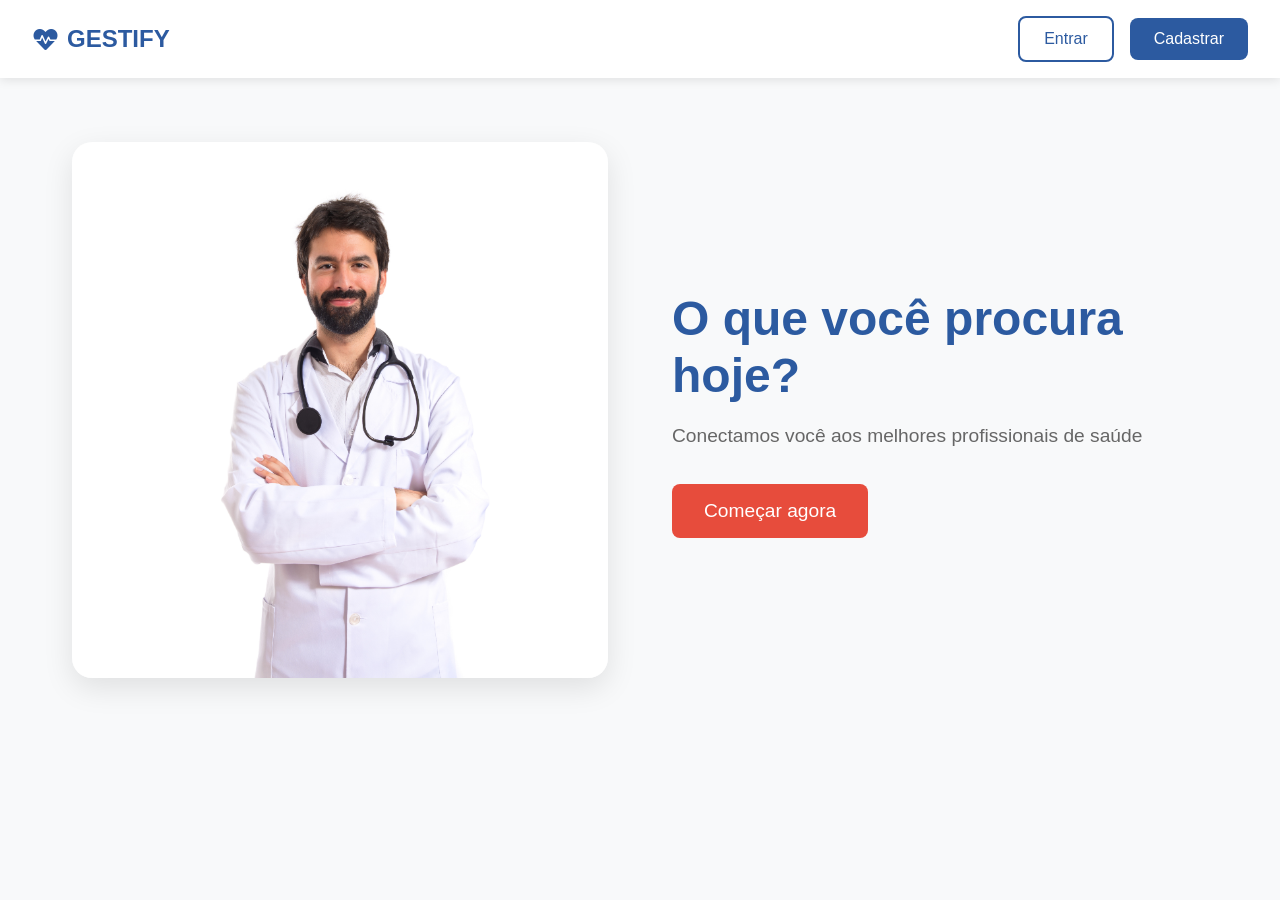
<file: index.html>
<!DOCTYPE html>
<html lang="pt-BR">
<head>
    <meta charset="UTF-8">
    <meta name="viewport" content="width=device-width, initial-scale=1.0">
    <title>Gestify - Software para qualidade de vida</title>
    <link rel="stylesheet" href="/styles/style.css">
    <link href="https://cdnjs.cloudflare.com/ajax/libs/font-awesome/6.0.0/css/all.min.css" rel="stylesheet">
</head>
<body>
    <!-- Landing Page -->
    <div id="landing-page" class="page active">
        <header class="header">
            <div class="logo" title="Clique para voltar">
                <i class="fas fa-heartbeat"></i>
                <span>GESTIFY</span>
            </div>
            <nav class="nav-buttons">
                <button class="btn-secondary" onclick="showLogin()">Entrar</button>
                <button class="btn-primary" onclick="showRegisterOptions()">Cadastrar</button>
            </nav>
        </header>

        <main class="hero">
            <div class="hero-content">
                <div class="hero-image">
                    <img src="/image/medico-com-os-bracos-cruzados-sobre-fundo-branco.jpg" alt="Médico sorrindo" class="doctor-image">
                </div>
                <div class="hero-text">
                    <h1>O que você procura hoje?</h1>
                    <p>Conectamos você aos melhores profissionais de saúde</p>
                    <button class="btn-cta" onclick="showLogin()">Começar agora</button>
                </div>
            </div>
        </main>
    </div>

    <!-- Login Page -->
    <div id="login-page" class="page">
        <header class="header">
            <div class="logo" title="Clique para voltar">
                <i class="fas fa-heartbeat"></i>
                <span>GESTIFY</span>
            </div>
            <nav class="nav-buttons">
                <button class="btn-secondary" onclick="showLanding()">Voltar</button>
                <button class="btn-primary" onclick="showRegisterOptions()">Cadastrar</button>
            </nav>
        </header>

        <main class="auth-container">
            <div class="auth-form">
                <h2>Entrar</h2>
                <form id="login-form">
                    <div class="form-group">
                        <label for="login-email">E-mail ou CPF</label>
                        <input type="text" id="login-email" required>
                    </div>
                    <div class="form-group">
                        <label for="login-password">Senha</label>
                        <input type="password" id="login-password" required>
                    </div>
                    <a href="#" class="forgot-password">Esqueceu a senha?</a>
                    <button type="submit" class="btn-submit">Entrar</button>
                </form>
            </div>
        </main>
    </div>

    <!-- Register Options -->
    <div id="register-options" class="page">
        <header class="header">
            <div class="logo" title="Clique para voltar">
                <i class="fas fa-heartbeat"></i>
                <span>GESTIFY</span>
            </div>
            <nav class="nav-buttons">
                <button class="btn-secondary" onclick="showLanding()">Voltar</button>
                <button class="btn-primary" onclick="showLogin()">Entrar</button>
            </nav>
        </header>

        <main class="register-options-container">
            <h2>Como você quer se cadastrar?</h2>
            <div class="register-cards">
                <div class="register-card" onclick="showRegister('patient')">
                    <i class="fas fa-user"></i>
                    <h3>Sou Paciente</h3>
                    <p>Busco profissionais de saúde</p>
                </div>
                <div class="register-card" onclick="showRegister('doctor')">
                    <i class="fas fa-user-md"></i>
                    <h3>Sou Médico</h3>
                    <p>Quero oferecer meus serviços</p>
                </div>
            </div>
        </main>
    </div>

    <!-- Patient Register -->
    <div id="patient-register" class="page">
        <header class="header">
            <div class="logo" title="Clique para voltar">
                <i class="fas fa-heartbeat"></i>
                <span>GESTIFY</span>
            </div>
            <nav class="nav-buttons">
                <button class="btn-secondary" onclick="showRegisterOptions()">Voltar</button>
                <button class="btn-primary" onclick="showLogin()">Entrar</button>
            </nav>
        </header>

        <main class="auth-container">
            <div class="auth-form">
                <h2>Registro - Paciente</h2>
                <form id="patient-register-form">
                    <div class="form-row">
                        <div class="form-group">
                            <label for="patient-name">Nome</label>
                            <input type="text" id="patient-name" required>
                        </div>
                        <div class="form-group">
                            <label for="patient-surname">Sobrenome</label>
                            <input type="text" id="patient-surname" required>
                        </div>
                    </div>
                    <div class="form-group">
                        <label for="patient-cpf">CPF</label>
                        <input type="text" id="patient-cpf" placeholder="000.000.000-00" required>
                    </div>
                    <div class="form-group">
                        <label for="patient-phone">Telefone</label>
                        <input type="tel" id="patient-phone" placeholder="(00) 00000-0000" required>
                    </div>
                    <div class="form-group">
                        <label for="patient-email">E-mail</label>
                        <input type="email" id="patient-email" required>
                    </div>
                    <div class="form-group">
                        <label for="patient-password">Senha</label>
                        <input type="password" id="patient-password" required>
                    </div>
                    <div class="form-group">
                        <label for="patient-confirm-password">Confirmar Senha</label>
                        <input type="password" id="patient-confirm-password" required>
                    </div>
                    <button type="submit" class="btn-submit">Registrar</button>
                </form>
            </div>
        </main>
    </div>

    <!-- Doctor Register -->
    <div id="doctor-register" class="page">
        <header class="header">
            <div class="logo" title="Clique para voltar">
                <i class="fas fa-heartbeat"></i>
                <span>GESTIFY</span>
            </div>
            <nav class="nav-buttons">
                <button class="btn-secondary" onclick="showRegisterOptions()">Voltar</button>
                <button class="btn-primary" onclick="showLogin()">Entrar</button>
            </nav>
        </header>

        <main class="auth-container">
            <div class="auth-form">
                <h2>Registro - Médico</h2>
                <form id="doctor-register-form">
                    <div class="form-row">
                        <div class="form-group">
                            <label for="doctor-name">Nome</label>
                            <input type="text" id="doctor-name" required>
                        </div>
                        <div class="form-group">
                            <label for="doctor-surname">Sobrenome</label>
                            <input type="text" id="doctor-surname" required>
                        </div>
                    </div>
                    <div class="form-group">
                        <label for="doctor-cpf">CPF</label>
                        <input type="text" id="doctor-cpf" placeholder="000.000.000-00" required>
                    </div>
                    <div class="form-group">
                        <label for="doctor-crm">CRM</label>
                        <input type="text" id="doctor-crm" placeholder="CRM/UF 000000" required>
                    </div>
                    <div class="form-group">
                        <label for="doctor-specialty">Especialidade</label>
                        <select id="doctor-specialty" required>
                            <option value="">Selecione uma especialidade</option>
                            <option value="clinico-geral">Clínico Geral</option>
                            <option value="cardiologia">Cardiologia</option>
                            <option value="dermatologia">Dermatologia</option>
                            <option value="pediatria">Pediatria</option>
                            <option value="ginecologia">Ginecologia</option>
                            <option value="ortopedia">Ortopedia</option>
                            <option value="psiquiatria">Psiquiatria</option>
                            <option value="neurologia">Neurologia</option>
                        </select>
                    </div>
                    <div class="form-group">
                        <label for="doctor-phone">Telefone</label>
                        <input type="tel" id="doctor-phone" placeholder="(00) 00000-0000" required>
                    </div>
                    <div class="form-group">
                        <label for="doctor-email">E-mail</label>
                        <input type="email" id="doctor-email" required>
                    </div>
                    <div class="form-group">
                        <label for="doctor-password">Senha</label>
                        <input type="password" id="doctor-password" required>
                    </div>
                    <div class="form-group">
                        <label for="doctor-confirm-password">Confirmar Senha</label>
                        <input type="password" id="doctor-confirm-password" required>
                    </div>
                    <button type="submit" class="btn-submit">Registrar</button>
                </form>
            </div>
        </main>
    </div>

    <!-- Dashboard -->
    <div id="dashboard" class="page">
        <header class="header">
            <div class="logo" title="Clique para voltar">
                <i class="fas fa-heartbeat"></i>
                <span>GESTIFY</span>
            </div>
            <nav class="nav-buttons">
                <span id="user-welcome" onclick="showNotifications()" title="Clique para ver notificações"></span>
                <button class="btn-secondary" onclick="logout()">Sair</button>
            </nav>
        </header>

        <main class="dashboard-container">
            <div id="patient-dashboard" class="dashboard-content">
                <h2>Bem-vindo ao Gestify</h2>
                <div class="dashboard-actions">
                    <button class="action-btn" onclick="showSearch()">
                        <i class="fas fa-search"></i>
                        Buscar Médicos
                    </button>
                    <button class="action-btn" onclick="showMyAppointments()">
                        <i class="fas fa-calendar"></i>
                        Minhas Consultas
                    </button>
                    <button class="action-btn" onclick="showMedicalHistory()">
                        <i class="fas fa-file-medical"></i>
                        Histórico Médico
                    </button>
                    <button class="action-btn" onclick="showHealthCharts()">
                        <i class="fas fa-chart-line"></i>
                        Gráficos de Saúde
                    </button>
                </div>
                
                <div id="my-appointments" class="appointments-section" style="display: none;">
                    <h3>Minhas Consultas</h3>
                    <div id="appointments-list">
                        <!-- Appointments will be populated here -->
                    </div>
                </div>
                <div id="medical-history" class="appointments-section" style="display: none;">
                    <h3>Histórico Médico</h3>
                    <div id="medical-history-list">
                        <!-- Medical history will be populated here -->
                    </div>
                </div>
            </div>

            <div id="doctor-dashboard" class="dashboard-content">
                <h2>Painel do Médico</h2>
                <div class="doctor-stats">
                    <div class="stat-card">
                        <h3>Consultas Hoje</h3>
                        <span class="stat-number" id="today-appointments">0</span>
                    </div>
                    <div class="stat-card">
                        <h3>Total de Pacientes</h3>
                        <span class="stat-number" id="total-patients">0</span>
                    </div>
                    <div class="stat-card">
                        <h3>Avaliação Média</h3>
                        <span class="stat-number" id="average-rating">0.0 ⭐</span>
                    </div>
                    <div class="stat-card">
                        <h3>Total de Avaliações</h3>
                        <span class="stat-number" id="total-ratings">0</span>
                    </div>
                </div>
                <div class="quick-actions">
                    <button class="action-btn" onclick="showDoctorAppointments()">
                        <i class="fas fa-calendar-check"></i>
                        Ver Consultas
                    </button>
                    <button class="action-btn" onclick="showDoctorRatings()">
                        <i class="fas fa-star"></i>
                        Ver Avaliações
                    </button>
                    <button class="action-btn" onclick="updateProfile()">
                        <i class="fas fa-user-edit"></i>
                        Editar Perfil
                    </button>
                </div>
                
                <div id="doctor-appointments" class="appointments-section" style="display: none;">
                    <h3>Minhas Consultas</h3>
                    <div id="doctor-appointments-list">
                        <!-- Doctor appointments will be populated here -->
                    </div>
                </div>
                
                <div id="doctor-ratings" class="ratings-section" style="display: none;">
                    <h3>Avaliações Recebidas</h3>
                    <div id="doctor-ratings-list">
                        <!-- Doctor ratings will be populated here -->
                    </div>
                </div>
            </div>
        </main>
    </div>

    <!-- Search Page -->
    <div id="search-page" class="page">
        <header class="header">
            <div class="logo" title="Clique para voltar">
                <i class="fas fa-heartbeat"></i>
                <span>GESTIFY</span>
            </div>
            <nav class="nav-buttons">
                <button class="btn-secondary" onclick="showDashboard()">Voltar</button>
                <button class="btn-secondary" onclick="logout()">Sair</button>
            </nav>
        </header>

        <main class="search-container">
            <div class="search-form">
                <h2>Buscar Médicos</h2>
                <div class="form-group">
                    <label for="search-specialty">Especialidade</label>
                    <select id="search-specialty">
                        <option value="">Todas as especialidades</option>
                        <option value="clinico-geral">Clínico Geral</option>
                        <option value="cardiologia">Cardiologia</option>
                        <option value="dermatologia">Dermatologia</option>
                        <option value="pediatria">Pediatria</option>
                        <option value="ginecologia">Ginecologia</option>
                        <option value="ortopedia">Ortopedia</option>
                        <option value="psiquiatria">Psiquiatria</option>
                        <option value="neurologia">Neurologia</option>
                    </select>
                </div>
                <div class="form-group">
                    <label for="search-location">Localização</label>
                    <input type="text" id="search-location" placeholder="Digite sua cidade">
                </div>
                <button onclick="searchDoctors()" class="btn-submit">Buscar</button>
            </div>

            <div id="search-results" class="search-results">
                <!-- Results will be populated here -->
            </div>
        </main>
    </div>

    <!-- Doctor Profile Page -->
    <div id="doctor-profile" class="page">
        <header class="header">
            <div class="logo" title="Clique para voltar">
                <i class="fas fa-heartbeat"></i>
                <span>GESTIFY</span>
            </div>
            <nav class="nav-buttons">
                <button class="btn-secondary" onclick="showSearch()">Voltar</button>
                <button class="btn-secondary" onclick="logout()">Sair</button>
            </nav>
        </header>

        <main class="doctor-profile-container">
            <div id="doctor-profile-content">
                <!-- Doctor profile content will be populated here -->
            </div>
        </main>
    </div>

    <!-- Edit Profile Page -->
    <div id="edit-profile" class="page">
        <header class="header">
            <div class="logo" title="Clique para voltar">
                <i class="fas fa-heartbeat"></i>
                <span>GESTIFY</span>
            </div>
            <nav class="nav-buttons">
                <button class="btn-secondary" onclick="showDashboard()">Voltar</button>
                <button class="btn-secondary" onclick="logout()">Sair</button>
            </nav>
        </header>

        <main class="edit-profile-container">
            <div id="edit-profile-content">
                <!-- Edit profile content will be populated here -->
            </div>
        </main>
    </div>

    <!-- Add Medical Record Page -->
    <div id="add-medical-record" class="page">
        <header class="header">
            <div class="logo" title="Clique para voltar">
                <i class="fas fa-heartbeat"></i>
                <span>GESTIFY</span>
            </div>
            <nav class="nav-buttons">
                <button class="btn-secondary" onclick="showDashboard()">Voltar</button>
                <button class="btn-secondary" onclick="logout()">Sair</button>
            </nav>
        </header>

        <main class="doctor-profile-container">
            <div id="add-medical-record-content">
                <!-- Add medical record content will be populated here -->
            </div>
        </main>
    </div>

    <!-- Health Charts Page -->
    <div id="health-charts" class="page">
        <header class="header">
            <div class="logo" title="Clique para voltar">
                <i class="fas fa-heartbeat"></i>
                <span>GESTIFY</span>
            </div>
            <nav class="nav-buttons">
                <button class="btn-secondary" onclick="showDashboard()">Voltar</button>
                <button class="btn-secondary" onclick="logout()">Sair</button>
            </nav>
        </header>

        <main class="doctor-profile-container">
            <div id="health-charts-content">
                <!-- Health charts content will be populated here -->
            </div>
        </main>
    </div>

    <!-- Appointment Booking Page -->
    <div id="appointment-booking" class="page">
        <header class="header">
            <div class="logo" title="Clique para voltar">
                <i class="fas fa-heartbeat"></i>
                <span>GESTIFY</span>
            </div>
            <nav class="nav-buttons">
                <button class="btn-secondary" onclick="showDoctorProfile()">Voltar</button>
                <button class="btn-secondary" onclick="logout()">Sair</button>
            </nav>
        </header>

        <main class="appointment-container">
            <div class="appointment-form">
                <h2>Agendar Consulta</h2>
                <form id="appointment-form">
                    <div class="form-group">
                        <label for="appointment-date">Data</label>
                        <input type="date" id="appointment-date" required>
                    </div>
                    <div class="form-group">
                        <label for="appointment-time">Horário</label>
                        <select id="appointment-time" required>
                            <option value="">Selecione um horário</option>
                        </select>
                    </div>
                    <div class="form-group">
                        <label for="appointment-type">Tipo de Consulta</label>
                        <select id="appointment-type" required>
                            <option value="">Selecione o tipo</option>
                            <option value="presencial">Presencial</option>
                            <option value="teleconsulta">Teleconsulta</option>
                        </select>
                    </div>
                    <div class="form-group">
                        <label for="appointment-notes">Observações</label>
                        <textarea id="appointment-notes" rows="4" placeholder="Descreva seus sintomas ou motivo da consulta"></textarea>
                    </div>
                    <button type="submit" class="btn-submit">Agendar Consulta</button>
                </form>
            </div>
        </main>
    </div>

    <!-- Rating Page -->
    <div id="rating-page" class="page">
        <header class="header">
            <div class="logo" title="Clique para voltar">
                <i class="fas fa-heartbeat"></i>
                <span>GESTIFY</span>
            </div>
            <nav class="nav-buttons">
                <button class="btn-secondary" onclick="showDashboard()">Voltar</button>
                <button class="btn-secondary" onclick="logout()">Sair</button>
            </nav>
        </header>

        <main class="rating-container">
            <div class="rating-form">
                <h2>Avalie sua consulta</h2>
                <div id="rating-doctor-info">
                    <!-- Doctor info will be populated here -->
                </div>
                <form id="rating-form">
                    <div class="form-group">
                        <label>Avaliação</label>
                        <div class="star-rating">
                            <span class="star" data-rating="1">⭐</span>
                            <span class="star" data-rating="2">⭐</span>
                            <span class="star" data-rating="3">⭐</span>
                            <span class="star" data-rating="4">⭐</span>
                            <span class="star" data-rating="5">⭐</span>
                        </div>
                        <input type="hidden" id="rating-value" required>
                    </div>
                    <div class="form-group">
                        <label for="rating-comment">Comentário</label>
                        <textarea id="rating-comment" rows="4" placeholder="Conte como foi sua experiência"></textarea>
                    </div>
                    <button type="submit" class="btn-submit">Enviar Avaliação</button>
                </form>
            </div>
        </main>
    </div>

    <!-- Medical Record Details Page -->
    <div id="medical-record-details" class="page">
        <header class="header">
            <div class="logo" title="Clique para voltar">
                <i class="fas fa-heartbeat"></i>
                <span>GESTIFY</span>
            </div>
            <nav class="nav-buttons">
                <button class="btn-secondary" onclick="showDashboard()">Voltar</button>
                <button class="btn-secondary" onclick="logout()">Sair</button>
            </nav>
        </header>

        <main class="doctor-profile-container">
            <div id="record-details-content">
                <!-- Record details will be populated here -->
            </div>
        </main>
    </div>

    <script src="/javascript/script.js"></script>
</body>
</html>
</file>
<file: styles/style.css>
* {
  margin: 0;
  padding: 0;
  box-sizing: border-box;
}

body {
  font-family: "Segoe UI", Tahoma, Geneva, Verdana, sans-serif;
  line-height: 1.6;
  color: #333;
  background-color: #f8f9fa;
}

/* Page Management - CRITICAL FIX */
.page {
  display: none;
  min-height: 100vh;
  width: 100%;
  position: relative;
}

.page.active {
  display: block;
}

/* Header */
.header {
  background: white;
  padding: 1rem 2rem;
  box-shadow: 0 2px 10px rgba(0, 0, 0, 0.1);
  display: flex;
  justify-content: space-between;
  align-items: center;
  position: sticky;
  top: 0;
  z-index: 100;
}

/* Logo Navigation */
.logo {
  display: flex;
  align-items: center;
  gap: 0.5rem;
  font-size: 1.5rem;
  font-weight: bold;
  color: #2c5aa0;
  cursor: pointer;
  transition: all 0.3s ease;
}

.logo:hover {
  transform: scale(1.05);
  color: #1e3f73;
}

.nav-buttons {
  display: flex;
  gap: 1rem;
  align-items: center;
  position: relative;
}

/* Notification Badge */
.notification-badge {
  background: #e74c3c;
  color: white;
  border-radius: 50%;
  padding: 0.2rem 0.5rem;
  font-size: 0.8rem;
  font-weight: bold;
  margin-left: 0.5rem;
  min-width: 1.2rem;
  text-align: center;
  display: none;
}

#user-welcome {
  cursor: pointer;
  transition: color 0.3s ease;
}

#user-welcome:hover {
  color: #1e3f73;
}

/* Buttons */
.btn-primary,
.btn-secondary,
.btn-cta,
.btn-submit,
.btn-contact,
.action-btn,
.btn-small {
  padding: 0.75rem 1.5rem;
  border: none;
  border-radius: 8px;
  cursor: pointer;
  font-size: 1rem;
  font-weight: 500;
  transition: all 0.3s ease;
  text-decoration: none;
  display: inline-block;
  text-align: center;
}

.btn-small {
  padding: 0.4rem 0.8rem;
  font-size: 0.8rem;
}

.btn-primary {
  background: #2c5aa0;
  color: white;
}

.btn-primary:hover {
  background: #1e3f73;
  transform: translateY(-2px);
}

.btn-secondary {
  background: transparent;
  color: #2c5aa0;
  border: 2px solid #2c5aa0;
}

.btn-secondary:hover {
  background: #2c5aa0;
  color: white;
}

.btn-cta {
  background: #e74c3c;
  color: white;
  font-size: 1.2rem;
  padding: 1rem 2rem;
}

.btn-cta:hover {
  background: #c0392b;
  transform: translateY(-2px);
}

.btn-submit {
  background: #27ae60;
  color: white;
  width: 100%;
  margin-top: 1rem;
}

.btn-submit:hover {
  background: #219a52;
}

.btn-contact {
  background: #2c5aa0;
  color: white;
  padding: 0.5rem 1rem;
  font-size: 0.9rem;
}

/* Dashboard Actions */
.dashboard-actions {
  display: grid;
  grid-template-columns: repeat(auto-fit, minmax(250px, 1fr));
  gap: 1.5rem;
  margin-bottom: 3rem;
}

.action-btn {
  background: linear-gradient(135deg, #ffffff 0%, #f8f9fa 100%);
  color: #2c5aa0;
  border: 2px solid rgba(44, 90, 160, 0.2);
  display: flex;
  align-items: center;
  gap: 1rem;
  flex: 1;
  justify-content: flex-start;
  padding: 1.5rem 2rem;
  border-radius: 20px;
  font-weight: 600;
  font-size: 1.1rem;
  box-shadow: 0 8px 25px rgba(44, 90, 160, 0.1);
  transition: all 0.3s ease;
  position: relative;
  overflow: hidden;
}

.action-btn::before {
  content: "";
  position: absolute;
  top: 0;
  left: 0;
  width: 5px;
  height: 100%;
  background: linear-gradient(180deg, #2c5aa0 0%, #1e3f73 100%);
  transform: scaleY(0);
  transition: transform 0.3s ease;
}

.action-btn:hover::before {
  transform: scaleY(1);
}

.action-btn:hover {
  background: linear-gradient(135deg, #2c5aa0 0%, #1e3f73 100%);
  color: white;
  transform: translateY(-5px);
  box-shadow: 0 15px 40px rgba(44, 90, 160, 0.2);
  border-color: #2c5aa0;
}

.action-btn i {
  font-size: 1.5rem;
  transition: transform 0.3s ease;
}

.action-btn:hover i {
  transform: scale(1.1);
}

/* Hero Section */
.hero {
  padding: 4rem 2rem;
  max-width: 1200px;
  margin: 0 auto;
}

.hero-content {
  display: grid;
  grid-template-columns: 1fr 1fr;
  gap: 4rem;
  align-items: center;
}

.hero-image {
  text-align: center;
}

.doctor-image {
  max-width: 100%;
  height: auto;
  border-radius: 20px;
  box-shadow: 0 10px 30px rgba(0, 0, 0, 0.1);
}

.hero-text h1 {
  font-size: 3rem;
  color: #2c5aa0;
  margin-bottom: 1rem;
  line-height: 1.2;
}

.hero-text p {
  font-size: 1.2rem;
  color: #666;
  margin-bottom: 2rem;
}

/* Auth Forms */
.auth-container {
  display: flex;
  justify-content: center;
  align-items: center;
  min-height: calc(100vh - 80px);
  padding: 2rem;
}

.auth-form {
  background: white;
  padding: 3rem;
  border-radius: 15px;
  box-shadow: 0 10px 30px rgba(0, 0, 0, 0.1);
  width: 100%;
  max-width: 500px;
}

.auth-form h2 {
  text-align: center;
  color: #2c5aa0;
  margin-bottom: 2rem;
  font-size: 2rem;
}

.form-group {
  margin-bottom: 1.5rem;
}

.form-row {
  display: grid;
  grid-template-columns: 1fr 1fr;
  gap: 1rem;
}

.form-group label {
  display: block;
  margin-bottom: 0.5rem;
  color: #333;
  font-weight: 500;
}

.form-group input,
.form-group select,
.form-group textarea {
  width: 100%;
  padding: 0.75rem;
  border: 2px solid #e1e5e9;
  border-radius: 8px;
  font-size: 1rem;
  transition: border-color 0.3s ease;
}

.form-group input:focus,
.form-group select:focus,
.form-group textarea:focus {
  outline: none;
  border-color: #2c5aa0;
}

.forgot-password {
  color: #2c5aa0;
  text-decoration: none;
  font-size: 0.9rem;
  display: block;
  text-align: right;
  margin-top: 0.5rem;
}

.forgot-password:hover {
  text-decoration: underline;
}

/* File Upload */
.file-input {
  display: none;
}

.file-upload-info {
  display: flex;
  flex-direction: column;
  align-items: center;
  border: 2px dashed #2c5aa0;
  border-radius: 10px;
  padding: 2rem;
  text-align: center;
  cursor: pointer;
  transition: all 0.3s ease;
  background: #f8f9fa;
}

.file-upload-info:hover,
.file-upload-info.drag-over {
  background: #e3f2fd;
  border-color: #1e3f73;
}

.file-upload-info i {
  font-size: 2rem;
  color: #2c5aa0;
  margin-bottom: 1rem;
}

.file-upload-info p {
  color: #2c5aa0;
  font-weight: 500;
  margin-bottom: 0.5rem;
}

.file-upload-info small {
  color: #666;
}

.uploaded-files {
  margin-top: 1rem;
}

.uploaded-file {
  display: flex;
  align-items: center;
  justify-content: space-between;
  padding: 0.75rem;
  background: white;
  border: 1px solid #e1e5e9;
  border-radius: 8px;
  margin-bottom: 0.5rem;
}

.file-info {
  display: flex;
  align-items: center;
  gap: 0.5rem;
}

.file-info i {
  color: #2c5aa0;
}

.file-name {
  font-weight: 500;
}

.file-size {
  color: #666;
  font-size: 0.9rem;
}

.remove-file {
  background: #e74c3c;
  color: white;
  border: none;
  border-radius: 50%;
  width: 2rem;
  height: 2rem;
  cursor: pointer;
  display: flex;
  align-items: center;
  justify-content: center;
}

.remove-file:hover {
  background: #c0392b;
}

/* Exam Files Display */
.exam-files {
  display: grid;
  gap: 0.75rem;
}

.exam-file {
  display: flex;
  align-items: center;
  justify-content: space-between;
  padding: 1rem;
  background: #f8f9fa;
  border: 1px solid #e1e5e9;
  border-radius: 8px;
}

.exam-file .file-info {
  display: flex;
  align-items: center;
  gap: 0.75rem;
}

.exam-file i {
  font-size: 1.5rem;
  color: #2c5aa0;
}

/* Register Options */
.register-options-container {
  display: flex;
  flex-direction: column;
  justify-content: center;
  align-items: center;
  min-height: calc(100vh - 80px);
  padding: 2rem;
}

.register-options-container h2 {
  color: #2c5aa0;
  margin-bottom: 3rem;
  font-size: 2.5rem;
  text-align: center;
}

.register-cards {
  display: grid;
  grid-template-columns: repeat(auto-fit, minmax(300px, 1fr));
  gap: 2rem;
  max-width: 800px;
  width: 100%;
}

.register-card {
  background: white;
  padding: 3rem;
  border-radius: 15px;
  box-shadow: 0 10px 30px rgba(0, 0, 0, 0.1);
  text-align: center;
  cursor: pointer;
  transition: all 0.3s ease;
}

.register-card:hover {
  transform: translateY(-5px);
  box-shadow: 0 15px 40px rgba(0, 0, 0, 0.15);
}

.register-card i {
  font-size: 4rem;
  color: #2c5aa0;
  margin-bottom: 1rem;
}

.register-card h3 {
  color: #2c5aa0;
  margin-bottom: 1rem;
  font-size: 1.5rem;
}

.register-card p {
  color: #666;
  font-size: 1.1rem;
}

/* Dashboard */
.dashboard-container {
  padding: 2rem;
  max-width: 1200px;
  margin: 0 auto;
}

.dashboard-content {
  display: none;
}

.dashboard-content.active {
  display: block;
}

.dashboard-content h2 {
  color: #2c5aa0;
  margin-bottom: 2rem;
  font-size: 2rem;
}

/* Patient Dashboard */
.doctors-list {
  display: grid;
  gap: 1.5rem;
}

.doctor-card {
  background: white;
  padding: 2rem;
  border-radius: 15px;
  box-shadow: 0 5px 15px rgba(0, 0, 0, 0.1);
  display: flex;
  justify-content: space-between;
  align-items: center;
  transition: transform 0.3s ease;
}

.doctor-card:hover {
  transform: translateY(-2px);
}

.doctor-info h3 {
  color: #2c5aa0;
  margin-bottom: 0.5rem;
  font-size: 1.3rem;
}

.doctor-info p {
  color: #666;
  margin-bottom: 0.5rem;
}

.price {
  color: #27ae60;
  font-weight: bold;
  font-size: 1.1rem;
}

/* Doctor Dashboard */
.doctor-stats {
  display: grid;
  grid-template-columns: repeat(auto-fit, minmax(200px, 1fr));
  gap: 2rem;
  margin-bottom: 3rem;
}

.stat-card {
  background: white;
  padding: 2rem;
  border-radius: 15px;
  box-shadow: 0 5px 15px rgba(0, 0, 0, 0.1);
  text-align: center;
}

.stat-card h3 {
  color: #666;
  margin-bottom: 1rem;
  font-size: 1rem;
}

.stat-number {
  color: #2c5aa0;
  font-size: 2.5rem;
  font-weight: bold;
}

.quick-actions {
  display: grid;
  grid-template-columns: repeat(auto-fit, minmax(200px, 1fr));
  gap: 1rem;
}

#user-welcome {
  color: #2c5aa0;
  font-weight: 500;
}

/* Search Page */
.search-container {
  padding: 2rem;
  max-width: 1200px;
  margin: 0 auto;
}

.search-form {
  background: white;
  padding: 2rem;
  border-radius: 15px;
  box-shadow: 0 5px 15px rgba(0, 0, 0, 0.1);
  margin-bottom: 2rem;
}

.search-form h2 {
  color: #2c5aa0;
  margin-bottom: 1.5rem;
  text-align: center;
}

.search-results {
  display: grid;
  gap: 1.5rem;
}

.doctor-search-card {
  background: white;
  padding: 2rem;
  border-radius: 15px;
  box-shadow: 0 5px 15px rgba(0, 0, 0, 0.1);
  display: grid;
  grid-template-columns: auto 1fr auto;
  gap: 2rem;
  align-items: center;
  transition: transform 0.3s ease;
}

.doctor-search-card:hover {
  transform: translateY(-2px);
}

.doctor-photo {
  display: flex;
  align-items: center;
}

.doctor-profile-img {
  width: 80px;
  height: 80px;
  border-radius: 50%;
  object-fit: cover;
  border: 3px solid #2c5aa0;
}

.doctor-search-info h3 {
  color: #2c5aa0;
  margin-bottom: 0.5rem;
  font-size: 1.3rem;
}

.doctor-search-info .specialty {
  color: #666;
  margin-bottom: 0.5rem;
}

.doctor-search-info .rating {
  color: #f39c12;
  margin-bottom: 0.5rem;
}

.doctor-search-info .price {
  color: #27ae60;
  font-weight: bold;
  font-size: 1.1rem;
}

.doctor-search-actions {
  display: flex;
  flex-direction: column;
  gap: 0.5rem;
}

/* Doctor Profile Page */
.doctor-profile-container {
  padding: 2rem;
  max-width: 800px;
  margin: 0 auto;
}

.doctor-profile-card {
  background: white;
  padding: 3rem;
  border-radius: 15px;
  box-shadow: 0 10px 30px rgba(0, 0, 0, 0.1);
}

.doctor-profile-header {
  text-align: center;
  margin-bottom: 2rem;
}

.doctor-profile-main-img {
  width: 150px;
  height: 150px;
  border-radius: 50%;
  object-fit: cover;
  border: 4px solid #2c5aa0;
  margin-bottom: 1rem;
}

.doctor-profile-header h2 {
  color: #2c5aa0;
  margin-bottom: 0.5rem;
}

.doctor-profile-header .specialty {
  color: #666;
  font-size: 1.2rem;
  margin-bottom: 1rem;
}

.doctor-profile-stats {
  display: grid;
  grid-template-columns: repeat(auto-fit, minmax(150px, 1fr));
  gap: 1rem;
  margin-bottom: 2rem;
}

.profile-stat {
  text-align: center;
  padding: 1rem;
  background: #f8f9fa;
  border-radius: 10px;
}

.profile-stat .stat-label {
  color: #666;
  font-size: 0.9rem;
}

.profile-stat .stat-value {
  color: #2c5aa0;
  font-size: 1.5rem;
  font-weight: bold;
}

.doctor-profile-services {
  margin-bottom: 2rem;
}

.doctor-profile-services h3 {
  color: #2c5aa0;
  margin-bottom: 1rem;
}

.services-grid {
  display: grid;
  grid-template-columns: repeat(auto-fit, minmax(200px, 1fr));
  gap: 1rem;
}

.service-card {
  background: #f8f9fa;
  padding: 1.5rem;
  border-radius: 10px;
  text-align: center;
}

.service-card h4 {
  color: #2c5aa0;
  margin-bottom: 0.5rem;
}

.service-card .service-price {
  color: #27ae60;
  font-weight: bold;
  font-size: 1.2rem;
}

/* Medical Record Form */
.medical-record-form {
  background: white;
  padding: 3rem;
  border-radius: 15px;
  box-shadow: 0 10px 30px rgba(0, 0, 0, 0.1);
  max-width: 800px;
  margin: 0 auto;
}

.medical-record-form h2 {
  text-align: center;
  color: #2c5aa0;
  margin-bottom: 2rem;
}

.appointment-info {
  background: #f8f9fa;
  padding: 1.5rem;
  border-radius: 10px;
  margin-bottom: 2rem;
  border-left: 4px solid #2c5aa0;
}

.appointment-info h3 {
  color: #2c5aa0;
  margin-bottom: 0.5rem;
}

.appointment-info p {
  color: #666;
  margin-bottom: 0.25rem;
}

/* Health Charts */
.health-charts-container {
  padding: 3rem 2rem;
  max-width: 1400px;
  margin: 0 auto;
  background: linear-gradient(135deg, #f8f9fa 0%, #e3f2fd 100%);
  min-height: 100vh;
}

.health-charts-container h2 {
  text-align: center;
  color: #2c5aa0;
  margin-bottom: 3rem;
  font-size: 2.8rem;
  font-weight: 700;
  text-shadow: 0 2px 4px rgba(0, 0, 0, 0.1);
  position: relative;
}

.health-charts-container h2::after {
  content: "";
  position: absolute;
  bottom: -10px;
  left: 50%;
  transform: translateX(-50%);
  width: 100px;
  height: 4px;
  background: linear-gradient(90deg, #2c5aa0, #1e3f73);
  border-radius: 2px;
}

.charts-grid {
  display: grid;
  grid-template-columns: repeat(auto-fit, minmax(350px, 1fr));
  gap: 2.5rem;
  margin-bottom: 3rem;
}

.chart-card {
  background: linear-gradient(135deg, #ffffff 0%, #f8f9fa 100%);
  padding: 2.5rem;
  border-radius: 25px;
  box-shadow: 0 15px 50px rgba(44, 90, 160, 0.1);
  border: 1px solid rgba(44, 90, 160, 0.1);
  transition: all 0.3s ease;
  position: relative;
  overflow: hidden;
}

.chart-card::before {
  content: "";
  position: absolute;
  top: 0;
  left: 0;
  right: 0;
  height: 5px;
  background: linear-gradient(90deg, #2c5aa0, #1e3f73, #27ae60, #e74c3c);
}

.chart-card:hover {
  transform: translateY(-8px);
  box-shadow: 0 25px 60px rgba(44, 90, 160, 0.15);
}

.chart-card h3 {
  color: #2c5aa0;
  margin-bottom: 2rem;
  text-align: center;
  font-size: 1.4rem;
  font-weight: 600;
  display: flex;
  align-items: center;
  justify-content: center;
  gap: 0.5rem;
}

.chart-card h3::before {
  font-size: 1.2rem;
}

.chart-card:nth-child(1) h3::before {
  content: "📊";
}
.chart-card:nth-child(2) h3::before {
  content: "📈";
}
.chart-card:nth-child(3) h3::before {
  content: "🥧";
}
.chart-card:nth-child(4) h3::before {
  content: "📋";
}

.chart-container {
  position: relative;
  height: 320px;
  background: rgba(44, 90, 160, 0.02);
  border-radius: 15px;
  padding: 1rem;
  border: 1px solid rgba(44, 90, 160, 0.1);
}

.chart-container canvas {
  width: 100% !important;
  height: 100% !important;
  border-radius: 10px;
}

/* Enhanced Health Summary */
.health-summary {
  display: grid;
  grid-template-columns: repeat(auto-fit, minmax(180px, 1fr));
  gap: 1.5rem;
  padding: 1rem;
}

.summary-item {
  text-align: center;
  padding: 2rem 1.5rem;
  background: linear-gradient(135deg, rgba(44, 90, 160, 0.05) 0%, rgba(44, 90, 160, 0.1) 100%);
  border-radius: 20px;
  border: 2px solid rgba(44, 90, 160, 0.1);
  transition: all 0.3s ease;
  position: relative;
  overflow: hidden;
}

.summary-item::before {
  content: "";
  position: absolute;
  top: 0;
  left: 0;
  right: 0;
  height: 3px;
  background: linear-gradient(90deg, #2c5aa0, #27ae60);
}

.summary-item:hover {
  transform: translateY(-3px);
  box-shadow: 0 10px 30px rgba(44, 90, 160, 0.15);
  border-color: #2c5aa0;
}

.summary-label {
  color: #666;
  font-size: 0.95rem;
  margin-bottom: 0.8rem;
  font-weight: 500;
  text-transform: uppercase;
  letter-spacing: 0.5px;
}

.summary-value {
  color: #2c5aa0;
  font-size: 2.5rem;
  font-weight: 700;
  text-shadow: 0 2px 4px rgba(0, 0, 0, 0.1);
}

/* Enhanced Chart Actions */
.chart-actions {
  display: flex;
  gap: 1.5rem;
  justify-content: center;
  margin-top: 2rem;
}

.chart-actions .btn-primary,
.chart-actions .btn-secondary {
  padding: 1rem 2rem;
  border-radius: 15px;
  font-weight: 600;
  text-transform: uppercase;
  letter-spacing: 0.5px;
  box-shadow: 0 8px 25px rgba(0, 0, 0, 0.1);
  transition: all 0.3s ease;
}

.chart-actions .btn-primary {
  background: linear-gradient(135deg, #2c5aa0 0%, #1e3f73 100%);
  border: none;
}

.chart-actions .btn-primary:hover {
  transform: translateY(-3px);
  box-shadow: 0 12px 35px rgba(44, 90, 160, 0.3);
}

/* Edit Profile Page */
.edit-profile-container {
  padding: 2rem;
  max-width: 600px;
  margin: 0 auto;
}

.edit-profile-form {
  background: white;
  padding: 3rem;
  border-radius: 15px;
  box-shadow: 0 10px 30px rgba(0, 0, 0, 0.1);
}

.edit-profile-form h2 {
  text-align: center;
  color: #2c5aa0;
  margin-bottom: 2rem;
}

.profile-photo-section {
  display: flex;
  flex-direction: column;
  align-items: center;
  margin-bottom: 2rem;
  padding: 2rem;
  background: #f8f9fa;
  border-radius: 15px;
}

.current-photo {
  margin-bottom: 1rem;
}

.profile-preview {
  width: 150px;
  height: 150px;
  border-radius: 50%;
  object-fit: cover;
  border: 4px solid #2c5aa0;
}

.photo-upload {
  text-align: center;
}

.upload-label {
  display: inline-block;
  padding: 0.75rem 1.5rem;
  background: #2c5aa0;
  color: white;
  border-radius: 8px;
  cursor: pointer;
  transition: background 0.3s ease;
}

.upload-label:hover {
  background: #1e3f73;
}

.upload-label i {
  margin-right: 0.5rem;
}

.form-actions {
  display: flex;
  gap: 1rem;
  margin-top: 2rem;
}

.form-actions .btn-secondary {
  flex: 1;
}

.form-actions .btn-submit {
  flex: 2;
  margin-top: 0;
}

/* Appointments Section */
.appointments-section,
.ratings-section {
  margin-top: 3rem;
  background: linear-gradient(135deg, #ffffff 0%, #f8f9fa 100%);
  padding: 2.5rem;
  border-radius: 25px;
  box-shadow: 0 15px 50px rgba(44, 90, 160, 0.1);
  border: 1px solid rgba(44, 90, 160, 0.1);
  position: relative;
  overflow: hidden;
}

.appointments-section::before,
.ratings-section::before {
  content: "";
  position: absolute;
  top: 0;
  left: 0;
  right: 0;
  height: 5px;
  background: linear-gradient(90deg, #2c5aa0, #1e3f73, #27ae60);
}

.appointments-section h3,
.ratings-section h3 {
  color: #2c5aa0;
  margin-bottom: 2rem;
  font-size: 1.8rem;
  font-weight: 600;
  display: flex;
  align-items: center;
  gap: 0.5rem;
}

.appointments-section h3::before {
  content: "📅";
  font-size: 1.5rem;
}

.ratings-section h3::before {
  content: "⭐";
  font-size: 1.5rem;
}

/* Enhanced Appointment Cards */
.appointment-card,
.rating-card,
.medical-record-card {
  background: linear-gradient(135deg, #ffffff 0%, #f8f9fa 100%);
  padding: 2rem;
  border-radius: 20px;
  margin-bottom: 1.5rem;
  border: 1px solid #e3f2fd;
  box-shadow: 0 8px 32px rgba(44, 90, 160, 0.1);
  transition: all 0.3s ease;
  position: relative;
  overflow: hidden;
}

.appointment-card::before {
  content: "";
  position: absolute;
  top: 0;
  left: 0;
  width: 5px;
  height: 100%;
  background: linear-gradient(180deg, #2c5aa0 0%, #1e3f73 100%);
}

.appointment-card:hover,
.medical-record-card:hover {
  transform: translateY(-5px);
  box-shadow: 0 15px 45px rgba(44, 90, 160, 0.15);
}

.appointment-card h4,
.rating-card h4,
.medical-record-card h4 {
  color: #2c5aa0;
  margin-bottom: 1rem;
  font-size: 1.4rem;
  font-weight: 600;
  display: flex;
  align-items: center;
  gap: 0.5rem;
}

.appointment-card h4::before {
  content: "👨‍⚕️";
  font-size: 1.2rem;
}

.medical-record-card h4::before {
  content: "📋";
  font-size: 1.2rem;
}

.appointment-info,
.rating-info,
.record-info {
  display: grid;
  grid-template-columns: repeat(auto-fit, minmax(200px, 1fr));
  gap: 1.5rem;
  margin-bottom: 1.5rem;
  padding: 1.5rem;
  background: rgba(44, 90, 160, 0.05);
  border-radius: 15px;
  border: 1px solid rgba(44, 90, 160, 0.1);
}

.appointment-info > div,
.rating-info > div,
.record-info > div {
  display: flex;
  flex-direction: column;
  gap: 0.3rem;
}

.appointment-info strong,
.rating-info strong,
.record-info strong {
  color: #666;
  font-size: 0.9rem;
  font-weight: 500;
  text-transform: uppercase;
  letter-spacing: 0.5px;
}

.appointment-info span:not(.appointment-status),
.rating-info span,
.record-info span {
  color: #2c5aa0;
  font-weight: 600;
  font-size: 1.1rem;
}

/* Enhanced Status Badges */
.appointment-status {
  display: inline-flex;
  align-items: center;
  gap: 0.5rem;
  padding: 0.5rem 1rem;
  border-radius: 25px;
  font-size: 0.85rem;
  font-weight: 600;
  text-transform: uppercase;
  letter-spacing: 0.5px;
  box-shadow: 0 2px 8px rgba(0, 0, 0, 0.1);
}

.appointment-status::before {
  content: "";
  width: 8px;
  height: 8px;
  border-radius: 50%;
  background: currentColor;
}

.appointment-status.pending {
  background: linear-gradient(135deg, #fff3cd 0%, #ffeaa7 100%);
  color: #856404;
  border: 1px solid #ffeaa7;
}

.appointment-status.confirmed {
  background: linear-gradient(135deg, #d4edda 0%, #a8e6cf 100%);
  color: #155724;
  border: 1px solid #a8e6cf;
}

.appointment-status.completed {
  background: linear-gradient(135deg, #cce5ff 0%, #74b9ff 100%);
  color: #004085;
  border: 1px solid #74b9ff;
}

.appointment-status.cancelled {
  background: linear-gradient(135deg, #f8d7da 0%, #ff7675 100%);
  color: #721c24;
  border: 1px solid #ff7675;
}

/* Enhanced Action Buttons */
.appointment-actions {
  display: flex;
  gap: 1rem;
  margin-top: 1.5rem;
  flex-wrap: wrap;
}

.appointment-actions .btn-primary,
.appointment-actions .btn-secondary,
.appointment-actions .btn-cta {
  flex: 1;
  min-width: 150px;
  padding: 0.8rem 1.5rem;
  border-radius: 12px;
  font-weight: 600;
  text-transform: uppercase;
  letter-spacing: 0.5px;
  transition: all 0.3s ease;
  box-shadow: 0 4px 15px rgba(0, 0, 0, 0.1);
}

.appointment-actions .btn-cta {
  background: linear-gradient(135deg, #e74c3c 0%, #c0392b 100%);
  border: none;
  color: white;
}

.appointment-actions .btn-cta:hover {
  transform: translateY(-2px);
  box-shadow: 0 8px 25px rgba(231, 76, 60, 0.3);
}

/* Enhanced Medical Record Details */
.record-details {
  background: linear-gradient(135deg, rgba(255, 255, 255, 0.9) 0%, rgba(248, 249, 250, 0.9) 100%);
  padding: 1.5rem;
  border-radius: 15px;
  margin-bottom: 1.5rem;
  border: 1px solid rgba(44, 90, 160, 0.1);
  backdrop-filter: blur(10px);
}

.record-details p {
  margin-bottom: 0.8rem;
  line-height: 1.6;
}

.record-details strong {
  color: #2c5aa0;
  font-weight: 600;
}

/* Enhanced Prescription Box */
.prescription-box {
  background: linear-gradient(135deg, #e3f2fd 0%, #bbdefb 100%);
  border: 2px dashed #2c5aa0;
  border-radius: 15px;
  padding: 2rem;
  display: flex;
  align-items: flex-start;
  gap: 1rem;
  margin: 1.5rem 0;
  box-shadow: 0 5px 20px rgba(44, 90, 160, 0.1);
}

.prescription-box i {
  font-size: 2rem;
  color: #2c5aa0;
  margin-top: 0.2rem;
}

.prescription-box p {
  margin: 0;
  color: #1e3f73;
  font-weight: 500;
  line-height: 1.6;
}

.medical-record-card {
  background: #f8f9fa;
  padding: 1.5rem;
  border-radius: 10px;
  margin-bottom: 1rem;
  border-left: 4px solid #2c5aa0;
  transition: transform 0.2s ease;
}

.medical-record-card:hover {
  transform: translateY(-2px);
  box-shadow: 0 5px 15px rgba(0, 0, 0, 0.1);
}

.medical-record-card .record-header {
  display: flex;
  justify-content: space-between;
  align-items: center;
  margin-bottom: 1rem;
}

.medical-record-card h4 {
  color: #2c5aa0;
  margin: 0;
  font-size: 1.2rem;
}

.medical-record-card .record-date {
  color: #666;
  font-size: 0.9rem;
}

.medical-record-card .record-info {
  display: grid;
  grid-template-columns: repeat(auto-fit, minmax(150px, 1fr));
  gap: 1rem;
  margin-bottom: 1rem;
  font-size: 0.95rem;
}

.medical-record-card .record-details {
  background: rgba(255, 255, 255, 0.7);
  padding: 1rem;
  border-radius: 8px;
  margin-bottom: 1rem;
  font-size: 0.95rem;
}

.medical-record-card .record-details p {
  margin-bottom: 0.5rem;
}

.appointment-card h4,
.rating-card h4 {
  color: #2c5aa0;
  margin-bottom: 0.5rem;
}

.appointment-card .appointment-info,
.rating-card .rating-info {
  display: grid;
  grid-template-columns: repeat(auto-fit, minmax(150px, 1fr));
  gap: 1rem;
  margin-bottom: 1rem;
}

.appointment-card .appointment-status {
  display: inline-block;
  padding: 0.25rem 0.75rem;
  border-radius: 20px;
  font-size: 0.8rem;
  font-weight: bold;
}

.appointment-status.pending {
  background: #fff3cd;
  color: #856404;
}

.appointment-status.confirmed {
  background: #d4edda;
  color: #155724;
}

.appointment-status.completed {
  background: #cce5ff;
  color: #004085;
}

.appointment-status.cancelled {
  background: #f8d7da;
  color: #721c24;
}

/* Appointment Booking */
.appointment-container {
  display: flex;
  justify-content: center;
  align-items: center;
  min-height: calc(100vh - 80px);
  padding: 2rem;
}

.appointment-form {
  background: white;
  padding: 3rem;
  border-radius: 15px;
  box-shadow: 0 10px 30px rgba(0, 0, 0, 0.1);
  width: 100%;
  max-width: 500px;
}

.appointment-form h2 {
  text-align: center;
  color: #2c5aa0;
  margin-bottom: 2rem;
}

.appointment-form textarea {
  width: 100%;
  padding: 0.75rem;
  border: 2px solid #e1e5e9;
  border-radius: 8px;
  font-size: 1rem;
  font-family: inherit;
  resize: vertical;
  transition: border-color 0.3s ease;
}

.appointment-form textarea:focus {
  outline: none;
  border-color: #2c5aa0;
}

/* Rating Page */
.rating-container {
  display: flex;
  justify-content: center;
  align-items: center;
  min-height: calc(100vh - 80px);
  padding: 2rem;
}

.rating-form {
  background: white;
  padding: 3rem;
  border-radius: 15px;
  box-shadow: 0 10px 30px rgba(0, 0, 0, 0.1);
  width: 100%;
  max-width: 500px;
}

.rating-form h2 {
  text-align: center;
  color: #2c5aa0;
  margin-bottom: 2rem;
}

.star-rating {
  display: flex;
  gap: 0.5rem;
  justify-content: center;
  margin: 1rem 0;
}

.star {
  font-size: 2rem;
  cursor: pointer;
  transition: transform 0.2s ease;
  opacity: 0.3;
}

.star:hover,
.star.active {
  opacity: 1;
  transform: scale(1.2);
}

/* Notifications */
.notifications-list {
  max-height: 400px;
  overflow-y: auto;
  margin: 1rem 0;
}

.notification-item {
  padding: 1rem;
  border-bottom: 1px solid #e1e5e9;
  cursor: pointer;
  transition: background 0.3s ease;
}

.notification-item:hover {
  background: #f8f9fa;
}

.notification-item.unread {
  background: #e3f2fd;
  border-left: 4px solid #2c5aa0;
}

.notification-header {
  display: flex;
  justify-content: space-between;
  align-items: center;
  margin-bottom: 0.5rem;
}

.notification-date {
  color: #666;
  font-size: 0.8rem;
}

.notification-item p {
  color: #666;
  margin: 0;
}

/* Print Styles */
@media print {
  body * {
    visibility: hidden;
  }

  .print-content,
  .print-content * {
    visibility: visible;
  }

  .print-content {
    position: absolute;
    left: 0;
    top: 0;
    width: 100%;
    padding: 20px;
    font-family: Arial, sans-serif;
  }

  .print-header {
    text-align: center;
    border-bottom: 2px solid #2c5aa0;
    padding-bottom: 20px;
    margin-bottom: 30px;
  }

  .print-header h1 {
    color: #2c5aa0;
    margin: 0;
  }

  .print-date {
    color: #666;
    margin-top: 10px;
  }

  .print-section {
    margin-bottom: 25px;
    page-break-inside: avoid;
  }

  .print-section h2 {
    color: #2c5aa0;
    border-bottom: 1px solid #ddd;
    padding-bottom: 5px;
  }

  .print-section h3 {
    color: #2c5aa0;
    margin-bottom: 10px;
  }

  .print-meta p {
    margin: 5px 0;
  }

  .prescription-print {
    border: 2px dashed #2c5aa0;
    padding: 15px;
    background: #f9f9f9;
  }

  .print-footer {
    margin-top: 40px;
    text-align: center;
    color: #666;
    font-size: 12px;
  }

  ul {
    padding-left: 20px;
  }

  li {
    margin-bottom: 5px;
  }
}

/* Detalhes do Registro Médico */
.medical-record-details {
  background: white;
  padding: 2.5rem;
  border-radius: 15px;
  box-shadow: 0 10px 30px rgba(0, 0, 0, 0.1);
}

.medical-record-details h2 {
  color: #2c5aa0;
  margin-bottom: 0.5rem;
  font-size: 1.8rem;
}

.medical-record-details .record-meta {
  display: flex;
  justify-content: space-between;
  color: #666;
  margin-bottom: 2rem;
  font-size: 1rem;
}

.record-section {
  margin-bottom: 2rem;
}

.record-section h3 {
  color: #2c5aa0;
  margin-bottom: 1rem;
  font-size: 1.3rem;
  border-bottom: 1px solid #e1e5e9;
  padding-bottom: 0.5rem;
}

.record-info-grid {
  display: grid;
  grid-template-columns: repeat(auto-fit, minmax(200px, 1fr));
  gap: 1.5rem;
}

.record-info-item {
  display: flex;
  flex-direction: column;
}

.info-label {
  font-size: 0.9rem;
  color: #666;
  margin-bottom: 0.3rem;
}

.info-value {
  font-size: 1.1rem;
  font-weight: 500;
}

.record-text {
  line-height: 1.6;
  color: #333;
}

.prescription-box {
  background: #f0f7ff;
  border: 1px dashed #2c5aa0;
  border-radius: 10px;
  padding: 1.5rem;
  display: flex;
  align-items: flex-start;
  gap: 1rem;
}

.prescription-box i {
  font-size: 1.5rem;
  color: #2c5aa0;
}

.exams-list {
  list-style-type: disc;
  padding-left: 1.5rem;
  line-height: 1.8;
}

.record-actions {
  display: flex;
  gap: 1rem;
  margin-top: 2rem;
  justify-content: flex-end;
}

/* Enhanced Responsive Design */
@media (max-width: 768px) {
  .header {
    padding: 0.75rem 1rem;
    flex-direction: column;
    gap: 0.75rem;
  }

  .logo {
    font-size: 1.3rem;
  }

  .nav-buttons {
    width: 100%;
    justify-content: center;
    flex-wrap: wrap;
    gap: 0.5rem;
  }

  .btn-primary,
  .btn-secondary,
  .btn-cta,
  .btn-submit,
  .btn-contact,
  .action-btn {
    padding: 0.6rem 1.2rem;
    font-size: 0.9rem;
  }

  .hero {
    padding: 2rem 1rem;
  }

  .hero-content {
    grid-template-columns: 1fr;
    gap: 2rem;
    text-align: center;
  }

  .hero-text h1 {
    font-size: 2.2rem;
    line-height: 1.1;
  }

  .hero-text p {
    font-size: 1.1rem;
  }

  .auth-container {
    padding: 1rem;
  }

  .auth-form {
    padding: 2rem 1.5rem;
    margin: 0.5rem;
  }

  .auth-form h2 {
    font-size: 1.6rem;
  }

  .form-row {
    grid-template-columns: 1fr;
    gap: 0.75rem;
  }

  .form-group {
    margin-bottom: 1.2rem;
  }

  .form-group input,
  .form-group select,
  .form-group textarea {
    padding: 1rem 0.8rem;
    font-size: 1rem;
    border-radius: 10px;
  }

  .form-group label {
    font-size: 0.95rem;
    font-weight: 600;
    margin-bottom: 0.6rem;
  }

  .btn-submit {
    padding: 1rem;
    font-size: 1.1rem;
    border-radius: 10px;
  }

  .register-options-container {
    padding: 1rem;
  }

  .register-options-container h2 {
    font-size: 2rem;
    margin-bottom: 2rem;
  }

  .register-cards {
    grid-template-columns: 1fr;
    gap: 1.5rem;
  }

  .register-card {
    padding: 2rem 1.5rem;
  }

  .register-card i {
    font-size: 3rem;
  }

  .dashboard-container {
    padding: 1rem;
  }

  .dashboard-content h2 {
    font-size: 1.6rem;
    text-align: center;
  }

  .dashboard-actions {
    grid-template-columns: 1fr;
    gap: 0.75rem;
  }

  .action-btn {
    padding: 1rem;
    font-size: 1rem;
  }

  .doctor-stats {
    grid-template-columns: repeat(2, 1fr);
    gap: 1rem;
  }

  .stat-card {
    padding: 1.5rem 1rem;
  }

  .stat-card h3 {
    font-size: 0.9rem;
  }

  .stat-number {
    font-size: 2rem;
  }

  .quick-actions {
    grid-template-columns: 1fr;
    gap: 0.75rem;
  }

  .search-container {
    padding: 1rem;
  }

  .search-form {
    padding: 1.5rem;
  }

  .search-form h2 {
    font-size: 1.4rem;
  }

  .doctor-search-card {
    grid-template-columns: 1fr;
    gap: 1rem;
    text-align: center;
    padding: 1.5rem;
  }

  .doctor-photo {
    justify-content: center;
  }

  .doctor-profile-img {
    width: 70px;
    height: 70px;
  }

  .doctor-search-actions {
    flex-direction: row;
    justify-content: center;
    gap: 0.75rem;
  }

  .doctor-search-actions .btn-contact,
  .doctor-search-actions .btn-primary {
    flex: 1;
    max-width: 120px;
  }

  .doctor-profile-container {
    padding: 1rem;
  }

  .doctor-profile-card {
    padding: 2rem 1.5rem;
  }

  .doctor-profile-main-img {
    width: 120px;
    height: 120px;
  }

  .doctor-profile-stats {
    grid-template-columns: repeat(2, 1fr);
    gap: 0.75rem;
  }

  .profile-stat {
    padding: 0.75rem;
  }

  .services-grid {
    grid-template-columns: 1fr;
    gap: 0.75rem;
  }

  .edit-profile-container {
    padding: 1rem;
  }

  .edit-profile-form {
    padding: 2rem 1.5rem;
  }

  .profile-photo-section {
    padding: 1.5rem 1rem;
  }

  .profile-preview {
    width: 120px;
    height: 120px;
  }

  .form-actions {
    flex-direction: column;
    gap: 0.75rem;
  }

  .appointment-container,
  .rating-container {
    padding: 1rem;
  }

  .appointment-form,
  .rating-form {
    padding: 2rem 1.5rem;
  }

  .appointment-form h2,
  .rating-form h2 {
    font-size: 1.4rem;
  }

  .appointments-section,
  .ratings-section {
    padding: 1.5rem;
  }

  .appointment-card,
  .rating-card {
    padding: 1.2rem;
  }

  .appointment-card .appointment-info,
  .rating-card .rating-info {
    grid-template-columns: 1fr;
    gap: 0.5rem;
  }

  .appointment-actions {
    display: flex;
    flex-direction: column;
    gap: 0.5rem;
    margin-top: 1rem;
  }

  .star-rating {
    gap: 0.3rem;
  }

  .star {
    font-size: 1.8rem;
  }

  .popup {
    padding: 2rem 1.5rem;
    margin: 1rem;
    max-width: calc(100% - 2rem);
  }

  .popup h3 {
    font-size: 1.4rem;
  }

  .popup p {
    font-size: 1rem;
  }

  .popup-icon i {
    font-size: 3rem;
  }

  .popup-buttons {
    flex-direction: column;
    gap: 0.75rem;
  }

  .popup-btn {
    width: 100%;
    padding: 1rem;
  }

  .charts-grid {
    grid-template-columns: 1fr;
    gap: 1.5rem;
  }

  .chart-container {
    height: 250px;
  }

  .health-summary {
    grid-template-columns: 1fr;
    gap: 0.75rem;
  }

  .chart-actions {
    flex-direction: column;
    gap: 0.75rem;
  }

  .medical-record-form {
    padding: 2rem 1.5rem;
  }

  .medical-record-card {
    padding: 1.2rem;
  }

  .medical-record-card .record-info {
    grid-template-columns: 1fr;
    gap: 0.5rem;
  }

  .medical-record-details {
    padding: 1.5rem;
  }

  .record-info-grid {
    grid-template-columns: 1fr;
    gap: 1rem;
  }

  .record-actions {
    flex-direction: column;
  }

  .record-actions button {
    width: 100%;
  }

  .exam-files {
    gap: 0.5rem;
  }

  .exam-file {
    flex-direction: column;
    align-items: flex-start;
    gap: 0.75rem;
  }

  .file-upload-info {
    padding: 1.5rem;
  }

  .uploaded-file {
    flex-direction: column;
    align-items: flex-start;
    gap: 0.5rem;
  }
}

@media (max-width: 480px) {
  .header {
    padding: 0.5rem;
  }

  .logo {
    font-size: 1.2rem;
  }

  .nav-buttons {
    gap: 0.3rem;
  }

  .btn-primary,
  .btn-secondary {
    padding: 0.5rem 1rem;
    font-size: 0.85rem;
  }

  .hero {
    padding: 1.5rem 0.75rem;
  }

  .hero-text h1 {
    font-size: 1.8rem;
  }

  .hero-text p {
    font-size: 1rem;
  }

  .btn-cta {
    font-size: 1rem;
    padding: 0.8rem 1.5rem;
  }

  .auth-container {
    padding: 0.5rem;
  }

  .auth-form {
    padding: 1.5rem 1rem;
  }

  .auth-form h2 {
    font-size: 1.4rem;
  }

  .form-group input,
  .form-group select,
  .form-group textarea {
    padding: 0.9rem 0.7rem;
    font-size: 0.95rem;
  }

  .btn-submit {
    padding: 0.9rem;
    font-size: 1rem;
  }

  .register-options-container {
    padding: 0.75rem;
  }

  .register-options-container h2 {
    font-size: 1.6rem;
  }

  .register-card {
    padding: 1.5rem 1rem;
  }

  .register-card i {
    font-size: 2.5rem;
  }

  .register-card h3 {
    font-size: 1.3rem;
  }

  .dashboard-container {
    padding: 0.5rem;
  }

  .dashboard-content h2 {
    font-size: 1.4rem;
  }

  .action-btn {
    padding: 0.8rem;
    font-size: 0.9rem;
  }

  .doctor-stats {
    grid-template-columns: 1fr;
    gap: 0.75rem;
  }

  .stat-card {
    padding: 1.2rem 0.8rem;
  }

  .stat-number {
    font-size: 1.8rem;
  }

  .search-container {
    padding: 0.75rem;
  }

  .search-form {
    padding: 1.2rem;
  }

  .doctor-search-card {
    padding: 1.2rem;
  }

  .doctor-profile-img {
    width: 60px;
    height: 60px;
  }

  .doctor-search-info h3 {
    font-size: 1.1rem;
  }

  .doctor-search-actions .btn-contact,
  .doctor-search-actions .btn-primary {
    font-size: 0.85rem;
    padding: 0.6rem 0.8rem;
  }

  .doctor-profile-container {
    padding: 0.75rem;
  }

  .doctor-profile-card {
    padding: 1.5rem 1rem;
  }

  .doctor-profile-main-img {
    width: 100px;
    height: 100px;
  }

  .doctor-profile-header h2 {
    font-size: 1.3rem;
  }

  .doctor-profile-stats {
    grid-template-columns: 1fr;
  }

  .edit-profile-container {
    padding: 0.75rem;
  }

  .edit-profile-form {
    padding: 1.5rem 1rem;
  }

  .profile-preview {
    width: 100px;
    height: 100px;
  }

  .appointment-container,
  .rating-container {
    padding: 0.75rem;
  }

  .appointment-form,
  .rating-form {
    padding: 1.5rem 1rem;
  }

  .appointments-section,
  .ratings-section {
    padding: 1.2rem;
  }

  .appointment-card,
  .rating-card {
    padding: 1rem;
  }

  .star {
    font-size: 1.5rem;
  }

  .popup {
    padding: 1.5rem 1rem;
    margin: 0.5rem;
    border-radius: 15px;
  }

  .popup h3 {
    font-size: 1.3rem;
  }

  .popup p {
    font-size: 0.95rem;
    margin-bottom: 1.5rem;
  }

  .popup-icon i {
    font-size: 2.5rem;
  }

  .popup-icon {
    margin-bottom: 1rem;
  }

  .health-charts-container {
    padding: 1rem;
  }

  .health-charts-container h2 {
    font-size: 2rem;
  }

  .chart-container {
    height: 200px;
  }

  .medical-record-form {
    padding: 1.5rem 1rem;
  }

  .medical-record-details {
    padding: 1.2rem;
  }
}

/* Additional Mobile Improvements */
@media (max-width: 360px) {
  .hero-text h1 {
    font-size: 1.6rem;
  }

  .auth-form {
    padding: 1.2rem 0.8rem;
  }

  .register-card {
    padding: 1.2rem 0.8rem;
  }

  .dashboard-container {
    padding: 0.5rem;
  }

  .search-container {
    padding: 0.5rem;
  }

  .doctor-profile-container {
    padding: 0.5rem;
  }

  .edit-profile-container {
    padding: 0.5rem;
  }

  .appointment-container,
  .rating-container {
    padding: 0.5rem;
  }

  .health-charts-container {
    padding: 0.5rem;
  }

  .medical-record-form {
    padding: 1.2rem 0.8rem;
  }

  .medical-record-details {
    padding: 1rem;
  }
}

/* Pop-up/Modal Styles */
.popup-overlay {
  position: fixed;
  top: 0;
  left: 0;
  width: 100%;
  height: 100%;
  background: rgba(0, 0, 0, 0.6);
  display: flex;
  justify-content: center;
  align-items: center;
  z-index: 1000;
  opacity: 0;
  visibility: hidden;
  transition: all 0.3s ease;
  backdrop-filter: blur(2px);
}

.popup-overlay.active {
  opacity: 1;
  visibility: visible;
}

.popup {
  background: white;
  padding: 2.5rem;
  border-radius: 20px;
  box-shadow: 0 25px 80px rgba(0, 0, 0, 0.4);
  max-width: 450px;
  width: 90%;
  text-align: center;
  transform: translateY(-50px) scale(0.9);
  transition: all 0.3s ease;
  position: relative;
  max-height: 80vh;
  overflow-y: auto;
}

.popup-overlay.active .popup {
  transform: translateY(0) scale(1);
}

.popup-icon {
  margin-bottom: 1.5rem;
}

.popup-icon i {
  font-size: 4rem;
  margin-bottom: 0.5rem;
}

.popup-icon.success i {
  color: #27ae60;
}

.popup-icon.error i {
  color: #e74c3c;
}

.popup-icon.warning i {
  color: #f39c12;
}

.popup-icon.info i {
  color: #3498db;
}

.popup h3 {
  color: #2c5aa0;
  margin-bottom: 1rem;
  font-size: 1.6rem;
  font-weight: 600;
}

.popup p {
  color: #666;
  margin-bottom: 2rem;
  line-height: 1.6;
  font-size: 1.1rem;
  white-space: pre-line;
}

.popup-buttons {
  display: flex;
  gap: 1rem;
  justify-content: center;
  flex-wrap: wrap;
}

.popup-btn {
  padding: 0.8rem 2rem;
  border: none;
  border-radius: 10px;
  cursor: pointer;
  font-size: 1rem;
  font-weight: 600;
  transition: all 0.3s ease;
  min-width: 100px;
}

.popup-btn.primary {
  background: #2c5aa0;
  color: white;
}

.popup-btn.primary:hover {
  background: #1e3f73;
  transform: translateY(-2px);
}

.popup-btn.secondary {
  background: #e1e5e9;
  color: #333;
}

.popup-btn.secondary:hover {
  background: #d1d5d9;
  transform: translateY(-2px);
}

/* Animations */
@keyframes fadeIn {
  from {
    opacity: 0;
    transform: translateY(20px);
  }
  to {
    opacity: 1;
    transform: translateY(0);
  }
}

.page.active {
  animation: fadeIn 0.5s ease;
}

/* Enhanced Mobile Responsiveness for New Designs */
@media (max-width: 768px) {
  .appointment-card,
  .rating-card,
  .medical-record-card {
    padding: 1.5rem;
    margin-bottom: 1rem;
  }

  .appointment-info,
  .rating-info,
  .record-info {
    grid-template-columns: 1fr;
    gap: 1rem;
    padding: 1rem;
  }

  .appointment-actions {
    flex-direction: column;
    gap: 0.75rem;
  }

  .appointment-actions .btn-primary,
  .appointment-actions .btn-secondary,
  .appointment-actions .btn-cta {
    min-width: auto;
    width: 100%;
  }

  .health-charts-container {
    padding: 2rem 1rem;
  }

  .health-charts-container h2 {
    font-size: 2.2rem;
    margin-bottom: 2rem;
  }

  .charts-grid {
    grid-template-columns: 1fr;
    gap: 1.5rem;
  }

  .chart-card {
    padding: 1.5rem;
  }

  .chart-container {
    height: 280px;
  }

  .health-summary {
    grid-template-columns: repeat(2, 1fr);
    gap: 1rem;
  }

  .summary-item {
    padding: 1.5rem 1rem;
  }

  .summary-value {
    font-size: 2rem;
  }

  .chart-actions {
    flex-direction: column;
    gap: 1rem;
  }

  .chart-actions .btn-primary,
  .chart-actions .btn-secondary {
    width: 100%;
  }

  .prescription-box {
    flex-direction: column;
    text-align: center;
    padding: 1.5rem;
  }

  .prescription-box i {
    font-size: 1.5rem;
    margin-top: 0;
  }
}

@media (max-width: 480px) {
  .appointment-card h4,
  .medical-record-card h4 {
    font-size: 1.2rem;
  }

  .health-charts-container h2 {
    font-size: 1.8rem;
  }

  .chart-container {
    height: 250px;
  }

  .health-summary {
    grid-template-columns: 1fr;
  }

  .summary-value {
    font-size: 1.8rem;
  }

  .chart-card h3 {
    font-size: 1.2rem;
  }
}
</file>
